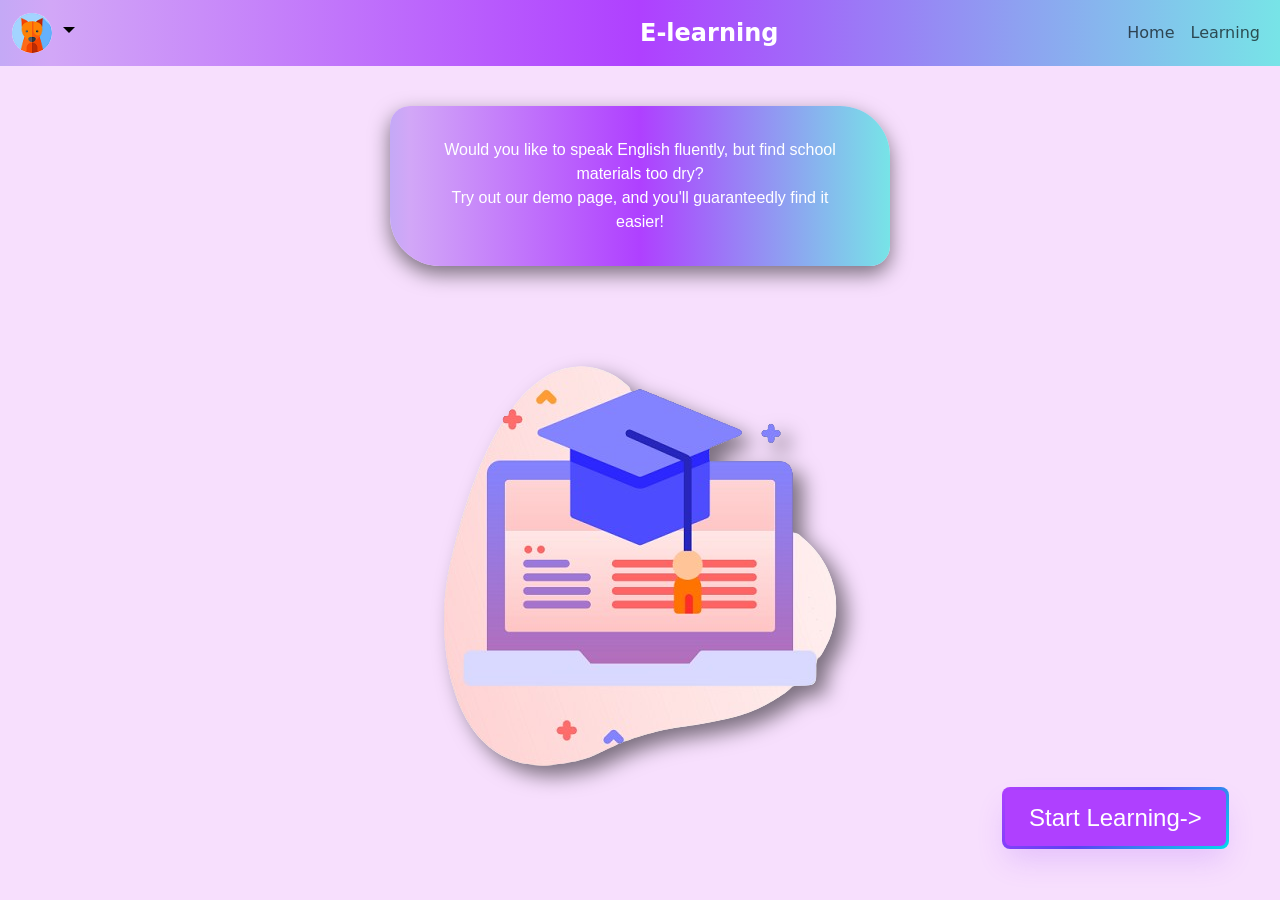
<file: index.html>
<!DOCTYPE html>
<html lang="en">
  <head>
    <meta charset="UTF-8" />
    <meta http-equiv="X-UA-Compatible" content="IE=edge" />
    <meta name="keywords" content="English, Learning, online" />
    <meta name="author" content="Niki Viki" />
    <meta name="viewport" content="width=device-width, initial-scale=1.0" />
    <link href="https://cdn.jsdelivr.net/npm/bootstrap@5.2.3/dist/css/bootstrap.min.css" rel="stylesheet"/>
    <link rel="stylesheet" href="style.css" />
    <title>E-learning</title>
  </head>
  <body>
    
    <nav class="navbar navbar-expand-sm hatter">
      <div class="container-fluid">
        <a class="navbar-brand nav-link dropdown-toggle" data-bs-toggle="dropdown" href="#">
          <img class="megjelen rounded-pill" src="kepek/dog.png" alt="Avatar Logo" style="width: 40px">
        </a>
        <ul class="dropdown-menu">
          <li class="avatar">
            <a class="dropdown-item" href="#"><img class="rounded-pill" id="0" src="kepek/dog.png" alt=""> Mark level</a>
          </li>
          <li class="avatar">
            <a class="dropdown-item" href="#"><img class="rounded-pill" id="1" src="kepek/pig.png" alt=""> Peppa level</a>
          </li>
          <li class="avatar">
            <a class="dropdown-item" href="#"><img class="rounded-pill" id="2" src="kepek/avatar_beuke.png" alt=""> Berni level</a>
          </li>
        </ul>
        
        <div class="navbar-title mx-auto">
          <h1>E-learning</h1>
        </div>
        <button class="navbar-toggler" type="button" data-bs-toggle="collapse" data-bs-target="#collapsibleNavbar">
          <span class="navbar-toggler-icon"></span>
        </button>
        <div class="collapse navbar-collapse nav justify-content-end" id="collapsibleNavbar">
          <ul class="navbar-nav">
            <li class="nav-item">
              <a class="nav-link" href="index.html">Home</a>
            </li>
            <li class="nav-item">
              <a class="nav-link" href="feladat.html">Learning</a>
            </li>
          </ul>
        </div>
      </div>
    </nav>
    
   
    <main>
     
      
      <div class="bubble">
      <p >
        Would you like to speak English fluently, but find school materials too
        dry? <br> Try out our demo page, and you'll guaranteedly find it easier! 
      </p>
    </div>
 
      <img class="kozep img-fluid" src="kepek/diploma.png" alt="oldalkep" />
      <a href="feladat.html">
        
        <button class="gomb" role="button"><span class="text">Start Learning-></span></button>

      </a>
    </main>
  </body>
  
  <script src="https://cdn.jsdelivr.net/npm/bootstrap@5.2.3/dist/js/bootstrap.bundle.min.js"></script>
  <script src="https://code.jquery.com/jquery-3.7.0.slim.min.js" integrity="sha256-tG5mcZUtJsZvyKAxYLVXrmjKBVLd6VpVccqz/r4ypFE=" crossorigin="anonymous"></script>
  <script src="avatar.js"></script>
</html>
</file>
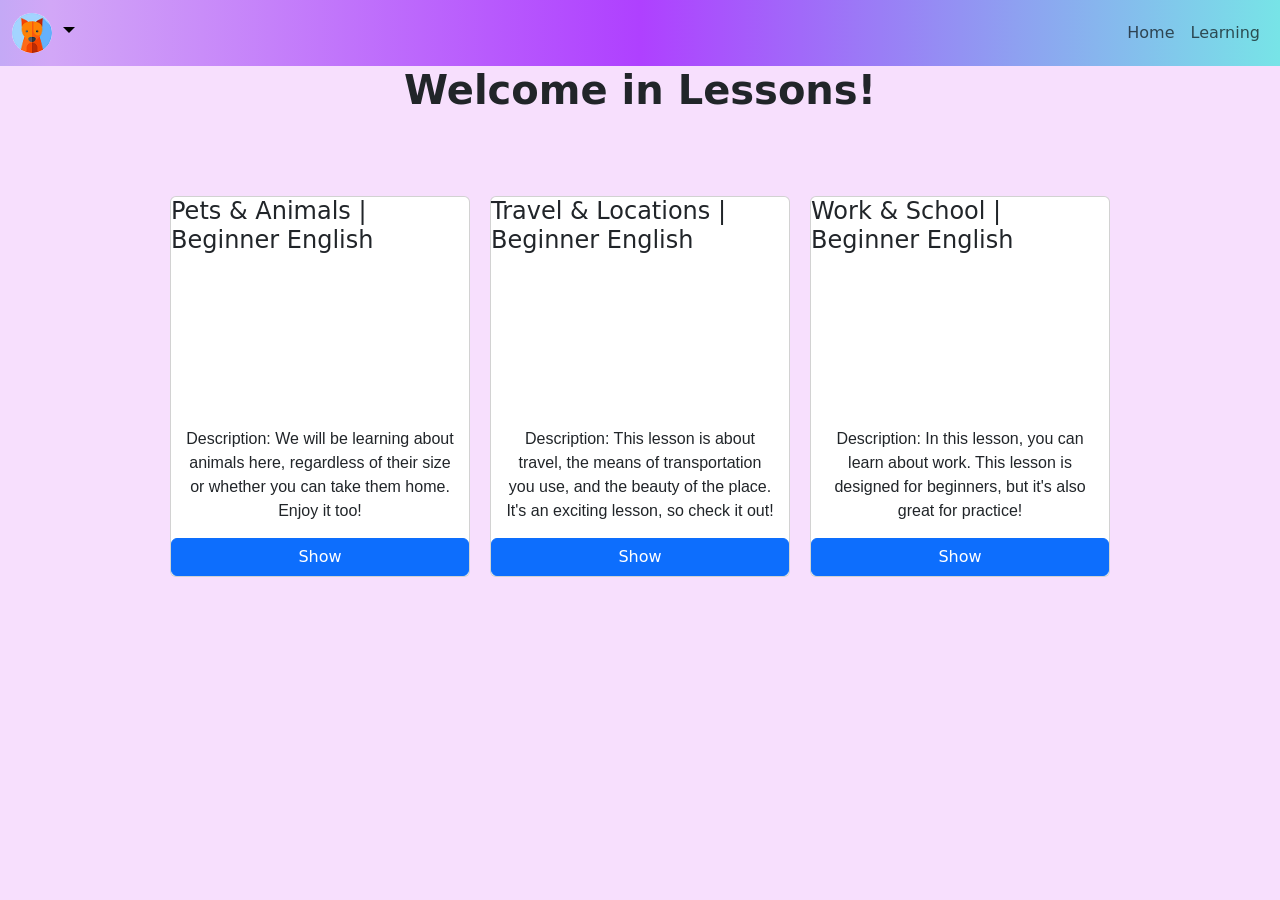
<file: feladat.html>
<!DOCTYPE html>
<html lang="en">
<head>
  <meta charset="UTF-8">
  <meta http-equiv="X-UA-Compatible" content="IE=edge">
  <meta name="keywords" content="Angol, Nyelvtanulás, online">
  <meta name="author" content="Niki Viki">
  <meta name="viewport" content="width=device-width, initial-scale=1.0">

  <link href="https://cdn.jsdelivr.net/npm/bootstrap@5.2.3/dist/css/bootstrap.min.css" rel="stylesheet">
  <link rel="stylesheet" href="style.css">
  <link rel="stylesheet" href="feladatgrid.css">

  <title>E-learning</title>
</head>
<body>
  <nav class="navbar navbar-expand-sm hatter">
    <div class="container-fluid">
      <a class="navbar-brand nav-link dropdown-toggle" data-bs-toggle="dropdown" href="#">
        <img class="megjelen rounded-pill" src="kepek/dog.png" alt="Avatar Logo" style="width: 40px">
      </a>
      <ul class="dropdown-menu">
        <li class="avatar">
          <a class="dropdown-item" href="#"><img class="rounded-pill" id="0" src="kepek/dog.png" alt="">   Mark level</a>
        </li>
        <li class="avatar">
          <a class="dropdown-item" href="#"><img class="rounded-pill" id="1" src="kepek/pig.png" alt="">   Peppa level</a>
        </li>
        <li class="avatar">
          <a class="dropdown-item" href="#"><img class="rounded-pill" id="2" src="kepek/avatar_beuke.png" alt="">  Berni level</a>
        </li>
      </ul>
      <button class="navbar-toggler" type="button" data-bs-toggle="collapse" data-bs-target="#collapsibleNavbar">
        <span class="navbar-toggler-icon"></span>
      </button>
      <div class="collapse navbar-collapse nav justify-content-end" id="collapsibleNavbar">
        <ul class="navbar-nav">
          <li class="nav-item">
            <a class="nav-link" href="index.html">Home</a>
          </li>
          <li class="nav-item">
            <a class="nav-link" href="feladat.html">Learning</a>
          </li>
        </ul>
      </div>
    </div>
  </nav>
  <header>
    <h1>Welcome in Lessons!</h1>
  </header>
 
    <article class="row"></article>
    <div class="igazitott">
      <div class="modal fade" id="myModal" tabindex="-1" role="dialog" aria-labelledby="myModalLabel">
        <div class="modal-dialog modal-dialog-centered" role="document">
          <div class="modal-content">
            <div class="modal-header">
              <h4 class="modal-title"></h4>
              <button type="button" class="btn-close" data-bs-dismiss="modal" aria-label="Close"></button>
            </div>
            <div class="modal-body"></div>
            <div class="modal-footer">
              <button type="button" class="btn btn-danger" data-bs-dismiss="modal">Bezárás</button>
            </div>
          </div>
        </div>
      </div>
    </div>
  

  <script src="https://ajax.googleapis.com/ajax/libs/jquery/3.6.4/jquery.min.js"></script>
  <script src="https://cdn.jsdelivr.net/npm/bootstrap@5.2.3/dist/js/bootstrap.bundle.min.js"></script>
  <script src="main.js" type="module"></script>
  <script src="avatar.js"></script>
</body>
</html>
</file>
<file: style.css>
.hatter {
  background: rgb(196, 169, 246);
  background: linear-gradient(
    90deg,
    rgba(196, 169, 246, 1) 0%,
    rgba(210, 167, 247, 1) 4%,
    rgba(175, 64, 255, 1) 50%,
    rgba(119, 228, 231, 1) 100%
  );
}
body {
  
  background-color: rgb(247, 223, 253);
  
  
}
.bubble {
  position: relative;
  margin: auto;
  margin-top: 40px;
  background: rgb(196, 169, 246);
  background: linear-gradient(
    90deg,
    rgba(196, 169, 246, 1) 0%,
    rgba(210, 167, 247, 1) 4%,
    rgba(175, 64, 255, 1) 50%,
    rgba(119, 228, 231, 1) 100%
  );
  color: white;
  padding: 10px 30px;
  border-radius: 20px 50px 20px 50px; 
  max-width: 500px; 
  overflow: hidden;
  box-shadow: 0 8px 20px rgba(0, 0, 0, 0.5);
}

.bubble::before {
  content: "";
  position: absolute;
  top: -10px;
  left: 20px;
  width: 60px;
  height: 60px;
  background: rgba(210, 167, 247, 0.8);
  border-radius: 60% 40% 40% 60%;
  transform: rotate(30deg);
}

.bubble::after {
  content: "";
  position: absolute;
  bottom: -15px;
  right: 10px;
  width: 80px;
  height: 80px;
  background: rgba(119, 228, 231, 0.8);
  border-radius: 50%;
  transform: rotate(-30deg);
}


.bubble::before,
.bubble::after {
  content: "";
  position: absolute;
  width: 100px;
  height: 50px;
  background: rgba(255, 255, 255, 0.2);
  z-index: -1;
  border-radius: 50% 30% 50% 30%;
  transform: rotate(15deg);
}

.bubble::before {
  top: 10px;
  left: -30px;
}

.bubble::after {
  bottom: 10px;
  right: -30px;
}


h1 {
text-align: center;
  font-weight: bold;
}
p {
  margin: 5%;
  text-align: center;
  font-family: "Segoe UI", Tahoma,  Verdana, sans-serif;
}
.kozep {
  filter: drop-shadow(10px 10px 10px rgba(0, 0, 0, 0.5));
  display: block;
  margin-top: 100px;
  margin-left: auto;
  margin-right: auto;
}
.navbar-title {
  position: absolute;
  left: 50%;
  transform: translateX(-50%);
  top: 50%;
  transform: translateY(-50%);
  text-align: center;
  color: white;
}

.navbar-title h1 {
  font-size: 24px; /* Tetszőleges méret */
  margin: 0;
  padding: 0;
  font-weight: bold;
}

.gomb {
  background-color: #b894fc; /* Green */
  border: none;
  color: rgb(7, 7, 7);
  padding: 15px 32px;
  margin: 4%;
  text-decoration: none;
  float: right;
  position: fixed;
  position: fixed;
  bottom: 0;
  right: 0;
  font-size: 16px;
}

.gomb {
  align-items: center;
  background-image: linear-gradient(144deg,#AF40FF, #5B42F3 50%,#00DDEB);
  border: 0;
  border-radius: 8px;
  box-shadow: rgba(151, 65, 252, 0.2) 0 15px 30px -5px;
  box-sizing: border-box;
  color: #FFFFFF;
  display: flex;
  font-family: Phantomsans, sans-serif;
  float: right;
  position: fixed;
  position: fixed;
  bottom: 0;
  right: 0;
  font-size: 16px;
  justify-content: center;
  line-height: 1em;
  max-width: 100%;
  min-width: 140px;
  padding: 3px;
  text-decoration: none;
  user-select: none;
  -webkit-user-select: none;
  touch-action: manipulation;
  white-space: nowrap;
  cursor: pointer;
}

.gomb:active,
.gomb:hover {
  outline: 0;
}

.gomb span {
  background-color: #AF40FF;
  padding: 16px 24px;
  border-radius: 6px;
  width: 100%;
  height: 100%;
  transition: 300ms;
}

.gomb:hover span {
  background: none;
}

@media (min-width: 768px) {
  .gomb{
    font-size: 24px;
    min-width: 196px;
  }
}
article{
 
  padding-top: 5%;
  
  
}
.rendez{
  margin: 10px;
}
.igazitott{
  text-align: start;
}

.row {
  display: flex;
  justify-content: center;
}
</file>
<file: feladatgrid.css>
main {
    display: grid;
    
    grid-template-columns: 1fr 1fr 1fr;
    grid-template-areas:
      
      "n n n"
      "a a a"
      
  }
  .card{
    margin: 10px;
    padding: 6px;
  }
  nav {
    grid-area: n;
  }
  
  article {
    grid-area: a;
  }
  header{
    text-align: center;
  }
</file>
